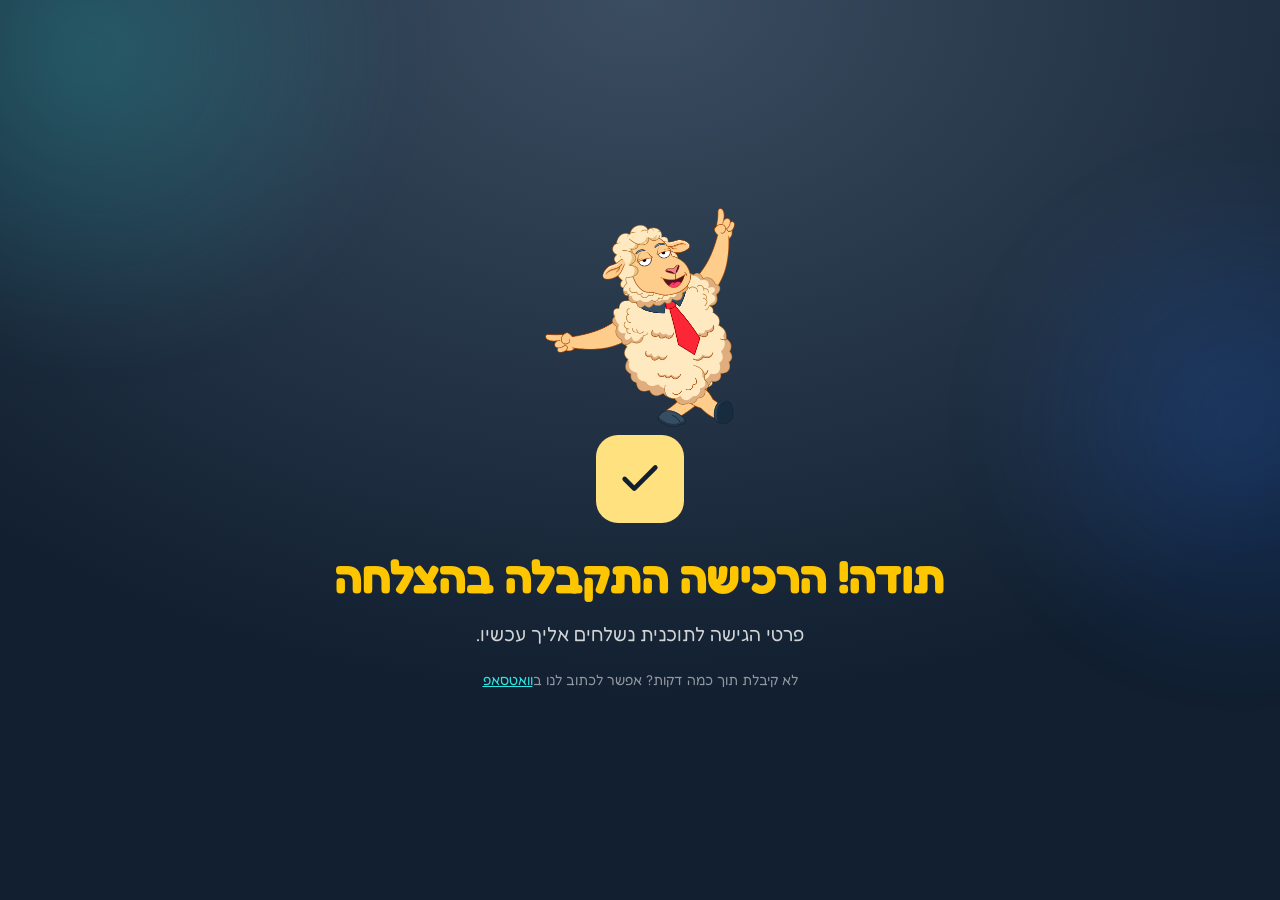
<file: purchase-thank-you.html>
<!DOCTYPE html>
<html lang="he" dir="rtl">
<head>
<meta charset="UTF-8">
<meta name="viewport" content="width=device-width, initial-scale=1.0">
<title>תודה על הרכישה! | ההגה בידיים שלי</title>
<meta name="robots" content="noindex">
<link rel="icon" href="assets/img/mascots/sheep-logo.png" type="image/png">
<link rel="preconnect" href="https://fonts.googleapis.com">
<link rel="preconnect" href="https://fonts.gstatic.com" crossorigin>
<link rel="stylesheet" href="assets/css/style.css?v=20261010a">

<!-- Meta Pixel Code -->
<script>
!function(f,b,e,v,n,t,s)
{if(f.fbq)return;n=f.fbq=function(){n.callMethod?
n.callMethod.apply(n,arguments):n.queue.push(arguments)};
if(!f._fbq)f._fbq=n;n.push=n;n.loaded=!0;n.version='2.0';
n.queue=[];t=b.createElement(e);t.async=!0;
t.src=v;s=b.getElementsByTagName(e)[0];
s.parentNode.insertBefore(t,s)}(window, document,'script',
'https://connect.facebook.net/en_US/fbevents.js');
fbq('init', '2322987168212616');
fbq('track', 'PageView');
fbq('track', 'Purchase', {value: 1950.00, currency: 'ILS'});
</script>
<noscript><img height="1" width="1" style="display:none"
src="https://www.facebook.com/tr?id=2322987168212616&ev=Purchase&noscript=1"
/></noscript>
<!-- End Meta Pixel Code -->
<style>
  .thanks-page{
    min-height: 100vh;
    display: flex;
    align-items: center;
    justify-content: center;
    padding: 60px 24px;
  }
  .thanks-card{
    position: relative;
    z-index: 1;
    max-width: 620px;
    text-align: center;
  }
  .thanks-sheep{ width: 190px; height: auto; margin: 0 auto 8px; display: block; }
  .thanks-icon{
    width: 88px;
    height: 88px;
    border-radius: 22px;
    background: var(--yellow-soft);
    display: flex;
    align-items: center;
    justify-content: center;
    margin: 0 auto 26px;
  }
  .thanks-icon svg{
    width: 46px;
    height: 46px;
    stroke: var(--navy);
    fill: none;
    stroke-width: 2.4;
    stroke-linecap: round;
    stroke-linejoin: round;
  }
  .thanks-card h1{
    color: var(--yellow);
    font-size: clamp(30px, 5vw, 46px);
    text-wrap: balance;
    margin-bottom: 16px;
  }
  .thanks-card p{
    color: rgba(251,251,251,0.82);
    font-size: clamp(16px, 2vw, 19px);
    line-height: 1.6;
    margin: 0 0 16px;
  }
  .thanks-note{
    font-size: 14px !important;
    color: rgba(251,251,251,0.55) !important;
    margin-top: 20px !important;
    margin-bottom: 0 !important;
  }
  .thanks-note a{ color: var(--cyan); text-decoration: underline; }
</style>
</head>
<body>

<section class="hero section--dark thanks-page">
  <div class="hero-bg" aria-hidden="true">
    <span class="hero-glow hero-glow-a"></span>
    <span class="hero-glow hero-glow-b"></span>
  </div>
  <div class="thanks-card">
    <img src="assets/img/mascots/sheep-dancing.webp" alt="" class="thanks-sheep">
    <div class="thanks-icon">
      <svg viewBox="0 0 24 24"><polyline points="20 6 9 17 4 12"/></svg>
    </div>
    <h1>תודה! הרכישה התקבלה בהצלחה</h1>
    <p>פרטי הגישה לתוכנית נשלחים אליך עכשיו.</p>
    <p class="thanks-note">לא קיבלת תוך כמה דקות? אפשר לכתוב לנו ב<a href="https://wa.me/972587900436" target="_blank" rel="noopener">וואטסאפ</a></p>
  </div>
</section>

</body>
</html>
</file>
<file: assets/css/style.css>
/* ==========================================================================
   ההגה בידיים שלי — דף VSL
   Design tokens taken from the brand's existing webinar page (smartsheep.co.il):
   Fredoka font, navy/yellow/cyan palette, pill buttons & inputs, RTL.
   ========================================================================== */

@import url('https://fonts.googleapis.com/css2?family=Fredoka:wght@400;500;600;700&display=swap');

:root{
  /* brand colors */
  --navy: #111F30;
  --navy-soft: #1B2C42;
  --navy-radial: radial-gradient(120% 120% at 50% 0%, #3B4D61 0%, #111F30 65%);
  --yellow: #FEC601;
  --yellow-soft: #FFE180;
  --cyan: #2EE6E3;
  --white: #FBFBFB;
  --paper: #F5F7FA;
  --ink: #16202E;
  --ink-soft: #4B5A6B;
  --line: #E3E8EE;
  --danger: #E85D5D;

  /* type */
  --font: 'Fredoka', 'Arial Hebrew', system-ui, sans-serif;

  /* shape */
  --radius-pill: 100px;
  --radius-lg: 28px;
  --radius-md: 18px;
  --radius-sm: 12px;

  /* spacing */
  --space-section: clamp(56px, 9vw, 120px);
  --container: 1120px;

  --shadow-card: 0 10px 30px rgba(17, 31, 48, 0.08);
  --shadow-pop: 0 18px 40px rgba(17, 31, 48, 0.16);
}

*, *::before, *::after{ box-sizing: border-box; -webkit-tap-highlight-color: transparent; }

html{
  scroll-behavior: smooth;
}

body{
  margin: 0;
  font-family: var(--font);
  background: var(--white);
  color: var(--ink);
  direction: rtl;
  text-align: right;
  -webkit-font-smoothing: antialiased;
  overflow-x: hidden;
}

img{ max-width: 100%; display: block; }

a{ color: inherit; text-decoration: none; }

ul{ margin: 0; padding: 0; list-style: none; }

.container{
  width: 100%;
  max-width: var(--container);
  margin: 0 auto;
  padding: 0 24px;
  position: relative;
  z-index: 1;
}

section{
  padding: var(--space-section) 0;
  position: relative;
  overflow: hidden;
}

/* ---------- decorative background icons ---------- */
.deco-bg{ position: relative; }
.deco-shapes{
  position: absolute;
  inset: 0;
  z-index: 0;
  overflow: hidden;
  pointer-events: none;
}
.deco-waves{
  position: absolute;
  inset: 0;
  width: 100%;
  height: 100%;
  opacity: 0.16;
}
.deco-fish-outer{ position: absolute; }
.deco-fish{
  display: block;
  height: auto;
  color: var(--cyan);
  opacity: 0.7;
  fill: currentColor;
  stroke: var(--navy);
  stroke-width: 1.4;
  stroke-linecap: round;
  stroke-linejoin: round;
}
@keyframes swim-left-loop{
  from{ transform: translateX(0); }
  to{ transform: translateX(-160vw); }
}
@keyframes swim-right-loop{
  from{ transform: translateX(0); }
  to{ transform: translateX(160vw); }
}
.deco-bg .section-head{
  background: var(--white);
  border-radius: 28px;
  padding: 10px 30px 2px;
}

.section--dark{
  background: var(--navy-radial);
  color: var(--white);
}

.section--paper{ background-color: var(--paper); }
.section--white{ background-color: var(--white); }

/* ---------- typography ---------- */

.eyebrow{
  display: inline-block;
  font-size: 14px;
  font-weight: 600;
  letter-spacing: 0.02em;
  color: var(--navy);
  background: var(--yellow-soft);
  padding: 8px 18px;
  border-radius: var(--radius-pill);
  margin-bottom: 20px;
}

.section--dark .eyebrow{
  background: rgba(254, 198, 1, 0.14);
  color: var(--yellow);
}

h1, h2, h3, h4{
  font-family: var(--font);
  font-weight: 600;
  line-height: 1.18;
  margin: 0 0 18px;
  text-wrap: balance;
}

h1{
  font-size: clamp(32px, 5.4vw, 58px);
  font-weight: 700;
  color: var(--yellow);
}

h2{
  font-size: clamp(26px, 4vw, 40px);
  color: var(--navy);
}

.section--dark h2{ color: var(--white); }

h2 .accent{ color: var(--yellow); }
.section--white h2 .accent, .section--paper h2 .accent{ color: var(--navy); text-decoration: underline; text-decoration-color: var(--cyan); text-decoration-thickness: 4px; text-underline-offset: 6px; }

h3{ font-size: 20px; color: inherit; }

p{
  font-size: 17px;
  line-height: 1.7;
  color: var(--ink-soft);
  margin: 0 0 16px;
}

.section--dark p{ color: rgba(251,251,251,0.82); }

.lede{
  font-size: clamp(18px, 2.2vw, 22px);
  line-height: 1.6;
  max-width: 680px;
  text-wrap: balance;
}

.center{ text-align: center; margin-inline: auto; }
.max-w{ max-width: 680px; margin-inline: auto; }

.section-head{
  max-width: 720px;
  margin: 0 0 48px;
}
.section-head.center{ margin-inline: auto; text-align: center; }

.timeline-head{
  max-width: 1040px;
}
.timeline-head h2{
  font-size: clamp(21px, 2.7vw, 32px);
  white-space: nowrap;
}
.timeline-head p{
  font-size: clamp(13.5px, 1.5vw, 16px);
  white-space: nowrap;
  max-width: none;
}

.big-number{
  font-size: clamp(48px, 9vw, 110px);
  font-weight: 700;
  color: var(--yellow);
  line-height: 1;
  margin: 8px 0;
}

.big-line{
  font-size: clamp(24px, 4vw, 36px);
  font-weight: 600;
  color: var(--white);
}

/* ---------- buttons ---------- */

.btn{
  display: inline-flex;
  align-items: center;
  gap: 10px;
  font-family: var(--font);
  font-weight: 600;
  font-size: 17px;
  padding: 16px 34px;
  border-radius: var(--radius-pill);
  border: 2.5px solid transparent;
  cursor: pointer;
  transition: transform .15s ease, box-shadow .15s ease, background .15s ease;
  white-space: nowrap;
}

.btn:hover{ transform: translateY(-2px); }

.btn--primary{
  background: var(--cyan);
  color: var(--navy);
  border-color: var(--navy);
  box-shadow: var(--shadow-pop);
}
.btn--primary:hover{ background: #4CEEEB; }

.btn--yellow{
  background: var(--yellow);
  color: var(--navy);
  border-color: var(--navy);
  box-shadow: var(--shadow-pop);
}
.btn--yellow:hover{ background: #FFD230; }

.btn--ghost{
  background: transparent;
  color: var(--white);
  border-color: rgba(251,251,251,0.4);
}
.btn--ghost:hover{ border-color: var(--white); }

.btn--block{ width: 100%; justify-content: center; }

.cta-wrap{ display: flex; flex-direction: column; align-items: center; margin-top: 8px; }
.cta-wrap.align-start{ align-items: flex-start; }

/* ---------- hero ---------- */

.hero{
  padding-top: clamp(48px, 8vw, 88px);
  padding-bottom: clamp(64px, 9vw, 110px);
  position: relative;
  overflow: hidden;
}

.hero-bg{
  position: absolute;
  inset: 0;
  z-index: 0;
  pointer-events: none;
}
.hero-glow{
  position: absolute;
  border-radius: 50%;
  filter: blur(30px);
}
.hero-glow-a{
  width: 620px;
  height: 620px;
  top: -260px;
  inset-inline-end: -220px;
  background: radial-gradient(circle, rgba(46,230,227,0.22) 0%, transparent 72%);
}
.hero-glow-b{
  width: 520px;
  height: 520px;
  top: 160px;
  inset-inline-start: -220px;
  background: radial-gradient(circle, rgba(40,116,252,0.22) 0%, transparent 72%);
}

.hero .container{
  display: flex;
  flex-direction: column;
  align-items: center;
  text-align: center;
  position: relative;
  z-index: 1;
}

.hero h1{ max-width: 880px; }
.hero .lede{ margin: 0 auto 28px; }

.hero-top{
  display: grid;
  grid-template-columns: 1.1fr 0.9fr;
  align-items: center;
  gap: 32px;
  width: 100%;
  text-align: right;
  margin-bottom: 12px;
}
.hero-text h1{
  margin: 0 0 20px;
  font-size: clamp(46px, 7.2vw, 84px);
}
.hero-subhead{
  text-wrap: balance;
  font-size: clamp(28px, 4.2vw, 42px);
  font-weight: 600;
  color: var(--white);
  line-height: 1.35;
  margin: 0 0 28px;
}
.hero-subhead .accent{ color: var(--cyan); }
.hero-text .lede{
  margin: 0;
  max-width: none;
  text-align: right;
  font-size: clamp(16px, 1.9vw, 19px);
  line-height: 1.6;
}
.hl-underline{
  color: var(--white);
  font-weight: 700;
  text-decoration: underline;
  text-decoration-color: var(--yellow);
  text-decoration-thickness: 3px;
  text-underline-offset: 4px;
}
.hero-text .lede strong{ color: var(--white); font-weight: 700; }

.hero-visual{ display: flex; justify-content: center; }
.hero-visual img{ width: 100%; max-width: 420px; height: auto; display: block; }

.vsl-section{
  background: #0C1622;
  padding: clamp(60px, 9vw, 96px) 0;
}
.vsl-section .container{
  display: flex;
  flex-direction: column;
  align-items: center;
  text-align: center;
}

.vsl-mini-title{
  text-wrap: balance;
  max-width: 720px;
  margin: 0 auto 22px;
  text-align: center;
  font-size: clamp(21px, 3vw, 30px);
  font-weight: 700;
  color: var(--yellow);
  line-height: 1.4;
}

.vsl{
  width: 100%;
  max-width: 860px;
  aspect-ratio: 16/9;
  border-radius: var(--radius-lg);
  background: linear-gradient(160deg, #1B2C42 0%, #0C1622 100%);
  border: 3px solid rgba(254,198,1,0.35);
  box-shadow: var(--shadow-pop);
  display: flex;
  align-items: center;
  justify-content: center;
  position: relative;
  margin-bottom: 36px;
  overflow: hidden;
}
#vsl-video{
  width: 100%;
  height: 100%;
  display: block;
  background: #000;
}

/* ---------- stage divider ---------- */

.stage-divider{
  background: var(--white);
  padding: 30px 0;
}
.stage-divider span{
  display: block;
  width: 150px;
  height: 4px;
  margin: 0 auto;
  border-radius: 4px;
  background: linear-gradient(90deg, transparent, var(--yellow) 18%, var(--cyan) 82%, transparent);
}

/* ---------- problem flow ---------- */

.flow-steps{
  display: flex;
  align-items: stretch;
  justify-content: center;
  gap: 18px;
  max-width: 1120px;
  margin: 44px auto 40px;
}

.flow-step{
  flex: 1 1 0;
  min-width: 0;
  background: var(--white);
  border: 1px solid var(--line);
  border-radius: 18px;
  padding: 30px 24px;
  box-shadow: var(--shadow-card);
  text-align: center;
  transition: transform .2s ease, box-shadow .2s ease;
}
.flow-step:hover{
  transform: scale(1.045);
  box-shadow: var(--shadow-pop);
}
.num-badge{
  width: 42px;
  height: 42px;
  border-radius: 50%;
  background: var(--navy);
  color: var(--yellow);
  font-weight: 700;
  font-size: 17px;
  display: flex;
  align-items: center;
  justify-content: center;
  margin: 0 auto 18px;
}
.flow-step h3{
  font-size: clamp(18px, 2.2vw, 21px);
  color: var(--navy);
  margin-bottom: 12px;
  line-height: 1.35;
}
.flow-step p{
  font-size: clamp(14.5px, 1.6vw, 16px);
  color: var(--ink-soft);
  line-height: 1.6;
  margin: 0;
}

.flow-arrow{
  flex: 0 0 auto;
  align-self: center;
  color: var(--navy);
  font-size: 28px;
  font-weight: 700;
  opacity: 0.55;
}

/* scroll reveal */
.reveal{
  opacity: 0;
  transition: opacity .6s ease, transform .6s ease;
}
.reveal.dir-up{ transform: translateY(30px); }
.reveal.dir-up-soft{ transform: translateY(14px); }
.reveal.scale-soft{ transform: scale(0.92); }
.reveal.dir-left{ transform: translateX(-36px); }
.reveal.dir-right{ transform: translateX(36px); }
.reveal.in-view{ opacity: 1; transform: none; }

.emoji-down{ font-size: 0.75em; }

/* ---------- life timeline ---------- */

.timeline-intro{
  text-align: center;
  max-width: 640px;
  margin: 0 auto 8px;
}
.timeline-intro-box{
  background: rgba(46,230,227,0.12);
  border: 1.5px solid rgba(46,230,227,0.4);
  border-radius: 16px;
  padding: 22px 28px;
}
.timeline-intro-main{
  text-wrap: balance;
  font-size: clamp(18px, 2.4vw, 22px);
  font-weight: 700;
  color: var(--navy);
  margin: 0 0 8px;
}
.timeline-intro-note{
  font-size: 14px;
  color: var(--ink-soft);
  margin: 0;
}
.timeline-intro-note strong{ font-weight: 700; color: var(--navy); }

.timeline{
  position: relative;
  max-width: 920px;
  margin: 40px auto 0;
  padding: 8px 0;
}

.timeline-track{
  position: absolute;
  top: 0;
  bottom: 0;
  left: 50%;
  width: 3px;
  margin-left: -1.5px;
  background: var(--line);
  border-radius: 3px;
  overflow: hidden;
}
.timeline-track-fill{
  position: absolute;
  top: 0;
  left: 0;
  width: 100%;
  height: 0%;
  background: linear-gradient(180deg, var(--cyan), var(--yellow));
}

.timeline-item{
  position: relative;
  width: 50%;
  padding-bottom: 54px;
  opacity: 0;
  transform: translate(0, 15px);
  transition: opacity .6s ease-out, transform .6s ease-out;
}
.timeline-item.in-view{ opacity: 1; transform: translate(0, 0); }
.timeline-track + .timeline-item{ margin-top: 96px; }

.timeline-item.side-right{
  margin-left: auto;
  padding-left: 38px;
  transform: translate(25px, 15px);
}
.timeline-item.side-left{
  margin-right: auto;
  padding-right: 38px;
  transform: translate(-25px, 15px);
}
.timeline-item.side-right.in-view,
.timeline-item.side-left.in-view{ transform: translate(0, 0); }

.timeline-dot{
  position: absolute;
  top: 4px;
  width: 14px;
  height: 14px;
  border-radius: 50%;
  background: var(--white);
  border: 3px solid var(--line);
  z-index: 2;
  transition: background .3s ease, border-color .3s ease;
}
.side-right .timeline-dot{ left: -7px; }
.side-left .timeline-dot{ right: -7px; }
.timeline-item.in-view .timeline-dot{ background: var(--cyan); border-color: var(--cyan); }

.timeline-sheep{
  position: absolute;
  bottom: 100%;
  left: 50%;
  transform: translateX(-50%);
  width: 150px;
  height: 170px;
  object-fit: contain;
  object-position: center bottom;
  z-index: 3;
  pointer-events: none;
  margin-bottom: -22px;
}
.timeline-sheep[src*="sheep-age-26.png"],
.timeline-sheep[src*="sheep-age-46.png"]{
  transform: translateX(-50%) scale(1.35);
  transform-origin: center bottom;
}
.timeline-sheep[src*="sheep-age-22.png"],
.timeline-sheep[src*="sheep-age-58.png"]{
  transform: translateX(-50%) translateY(18px);
}

.timeline-card{
  position: relative;
  background: var(--white);
  border: 1px solid var(--line);
  border-radius: 16px;
  padding: 20px 22px;
  box-shadow: var(--shadow-card);
  transition: transform .2s ease, box-shadow .2s ease;
}
.timeline-card:hover{
  transform: scale(1.03);
  box-shadow: var(--shadow-pop);
}
.timeline-age{
  display: inline-block;
  font-size: 13px;
  font-weight: 700;
  color: var(--navy);
  background: rgba(46, 230, 227, 0.22);
  padding: 4px 12px;
  border-radius: var(--radius-pill);
  margin-bottom: 10px;
}
.timeline-card h3{
  font-size: 19px;
  color: var(--navy);
  margin: 0 0 9px;
  line-height: 1.4;
}
.timeline-card p{
  font-size: 15.5px;
  color: var(--ink-soft);
  line-height: 1.6;
  margin: 0 0 12px;
}
.timeline-cost{
  display: block;
  font-size: 14.5px;
  font-weight: 600;
  color: #C0524C;
}

.timeline-section{
  padding-bottom: 4px;
  background-color: #FFF7F7;
}

.deco-arrow{
  position: absolute;
  height: auto;
  color: var(--danger);
  fill: none;
  stroke: currentColor;
  stroke-linecap: round;
  stroke-linejoin: round;
}

.deco-car2-outer{ position: absolute; pointer-events: none; }
.deco-car2{
  display: block;
  height: auto;
  color: var(--navy);
  fill: none;
  stroke: currentColor;
  stroke-width: 2.2;
  stroke-linecap: round;
  stroke-linejoin: round;
}

.deco-money-outer{ position: absolute; pointer-events: none; }
.deco-money{
  display: block;
  height: auto;
  color: var(--danger);
  fill: none;
  stroke: currentColor;
  stroke-width: 2;
  stroke-linecap: round;
  stroke-linejoin: round;
}

@keyframes fall-a{
  0%{ transform: translate(0, -30px) rotate(-6deg); opacity: 0; }
  12%{ opacity: 1; }
  88%{ opacity: 1; }
  100%{ transform: translate(10px, 260px) rotate(10deg); opacity: 0; }
}
@keyframes fall-b{
  0%{ transform: translate(0, -30px) rotate(8deg); opacity: 0; }
  12%{ opacity: 1; }
  88%{ opacity: 1; }
  100%{ transform: translate(-14px, 300px) rotate(-12deg); opacity: 0; }
}
@keyframes fall-c{
  0%{ transform: translate(0, -30px) rotate(-10deg); opacity: 0; }
  12%{ opacity: 1; }
  88%{ opacity: 1; }
  100%{ transform: translate(16px, 220px) rotate(5deg); opacity: 0; }
}

@media (max-width: 960px){
  .timeline-section .deco-car2-outer:not(.keep-mobile){
    display: none;
  }
}

@media (prefers-reduced-motion: reduce){
  .deco-fish-outer,
  .deco-car2-outer,
  .deco-money{
    animation: none !important;
  }
  .timeline-section .deco-money-outer,
  .timeline-section .deco-car2-outer{
    display: none;
  }
}

/* ---------- payoff section ---------- */

.payoff-section{
  background: radial-gradient(120% 100% at 50% 0%, #1B2C42 0%, #0A121C 70%);
  padding: clamp(10px, 1.5vw, 18px) 0 clamp(56px, 8vw, 90px);
  text-align: center;
  overflow: visible;
  position: relative;
}

.payoff-badge{
  display: flex;
  align-items: center;
  justify-content: center;
  gap: 14px;
  margin-bottom: 22px;
}
.payoff-badge-line{ width: 54px; height: 2px; background: rgba(254,198,1,0.45); }
.payoff-flag-icon{ width: 22px; height: 22px; color: var(--yellow); }

.payoff-line1{
  text-wrap: balance;
  font-size: clamp(24px, 3.6vw, 34px);
  font-weight: 700;
  color: var(--white);
  margin: 0 0 10px;
}
.payoff-line2{
  text-wrap: balance;
  font-size: clamp(15px, 1.8vw, 17px);
  color: rgba(251,251,251,0.72);
  margin: 0 0 8px;
}
.payoff-line2 .hl{
  color: var(--yellow);
  font-weight: 700;
  text-decoration: underline;
  text-decoration-color: var(--yellow);
  text-underline-offset: 3px;
}
.payoff-line3{
  text-wrap: balance;
  font-size: clamp(16px, 2vw, 19px);
  font-weight: 600;
  color: var(--white);
  margin: 0;
}

.payoff-hero{
  display: flex;
  flex-wrap: wrap;
  align-items: center;
  justify-content: center;
  gap: 14px;
  margin: 26px 0 6px;
}
.payoff-number{
  font-size: clamp(48px, 11vw, 100px);
  font-weight: 800;
  color: #FF6355;
  letter-spacing: -0.01em;
  white-space: nowrap;
  text-shadow: 0 0 46px rgba(255,99,85,0.4);
}
.payoff-burn{
  text-wrap: balance;
  font-size: clamp(24px, 3.8vw, 36px);
  font-weight: 800;
  color: #FF6355;
  margin: 0 0 30px;
}

.payoff-section .container{ position: relative; z-index: 2; }
.payoff-sheep{
  position: absolute;
  bottom: 0;
  right: 2%;
  height: clamp(340px, 58vh, 560px);
  width: auto;
  z-index: 1;
  filter: drop-shadow(0 16px 28px rgba(0,0,0,0.45));
  opacity: 0;
  transform: translateY(90px);
  transition: opacity .8s ease-out, transform .8s ease-out;
}
.payoff-sheep.in-view{ opacity: 1; transform: translateY(0); }
@media (min-width: 861px) and (max-width: 1150px){
  .payoff-sheep{ height: clamp(260px, 42vh, 400px); right: 1%; }
}

.payoff-box{
  display: flex;
  flex-direction: column;
  align-items: center;
  gap: 10px;
  background: rgba(255,99,85,0.08);
  border: 1.5px solid rgba(255,99,85,0.5);
  border-radius: 16px;
  padding: 20px 24px;
  max-width: 540px;
  margin: 0 auto 34px;
  text-align: center;
}
.payoff-box-text{ text-align: center; }
.payoff-box-text p{ margin: 0; font-size: 17px; color: rgba(251,251,251,0.82); line-height: 1.5; }
.payoff-box-cta{ font-size: 19px !important; font-weight: 700; color: #FF6355 !important; margin-top: 6px !important; }

.payoff-question{
  text-wrap: balance;
  font-size: clamp(18px, 2.4vw, 22px);
  font-weight: 600;
  color: var(--white);
  line-height: 1.5;
  margin: 0 0 30px;
}

/* ---------- section 4: the infinite loop ---------- */

.loop-section{ padding: 48px 0 56px; }

.loop-head{ margin-bottom: 0; }
.loop-head h2{ font-size: clamp(34px, 5.4vw, 54px); margin-bottom: 0; }

.loop-wheel{
  position: relative;
  width: min(600px, 54vw);
  aspect-ratio: 1;
  margin: 190px auto 200px;
}

.loop-ring{
  position: absolute;
  inset: 0;
  width: 100%;
  height: 100%;
  pointer-events: none;
  overflow: visible;
  z-index: 0;
}
.loop-connector{
  fill: none;
  stroke: var(--cyan);
  stroke-width: 1.6;
  stroke-dasharray: 5 7;
  opacity: 0.55;
}

.loop-hub{
  position: absolute;
  top: 50%;
  left: 50%;
  transform: translate(-50%, -50%);
  width: 86%;
  z-index: 2;
}
.loop-hub-inner{
  display: flex;
  flex-direction: column;
  align-items: center;
  text-align: center;
}
.loop-hub-bg{
  position: absolute;
  top: 2%;
  width: 80%;
  aspect-ratio: 1;
  border-radius: 50%;
  background: rgba(232, 93, 93, 0.08);
  z-index: -1;
}
.loop-hub-car{
  width: 90%;
  height: auto;
  -webkit-mask-image: radial-gradient(ellipse 60% 62% at 50% 46%, #000 55%, transparent 100%);
  mask-image: radial-gradient(ellipse 60% 62% at 50% 46%, #000 55%, transparent 100%);
  margin-bottom: 8px;
}
.loop-stop-outer{
  position: absolute;
  width: 250px;
  z-index: 1;
}
.loop-stop-outer.loop-stop-top{ bottom: calc(100% + 6px); left: 50%; transform: translateX(-50%); }
.loop-stop-outer.loop-stop-bottom{ top: calc(100% + 6px); left: 50%; transform: translateX(-50%); }
.loop-stop-outer.loop-stop-left{ right: calc(100% + 6px); top: 50%; transform: translateY(-50%); }
.loop-stop-outer.loop-stop-right{ left: calc(100% + 6px); top: 50%; transform: translateY(-50%); }

.loop-stop{
  display: flex;
  flex-direction: column;
  align-items: center;
  text-align: center;
  gap: 6px;
}

.loop-icon{
  width: 58px;
  height: 58px;
  border-radius: 50%;
  display: flex;
  align-items: center;
  justify-content: center;
  margin-bottom: 4px;
}
.loop-icon svg{
  width: 30px;
  height: 30px;
  fill: none;
  stroke: currentColor;
  stroke-width: 2;
  stroke-linecap: round;
  stroke-linejoin: round;
}
.loop-icon-cyan{ background: rgba(46, 230, 227, 0.16); color: var(--navy); }
.loop-icon-red{ background: rgba(232, 93, 93, 0.14); color: var(--danger); }
.loop-stop h3{ font-size: 19px; font-weight: 700; color: var(--navy); margin: 0; }
.loop-stop p{ font-size: 14.5px; color: var(--ink-soft); line-height: 1.45; margin: 0; }

.loop-arrow-mobile{ display: none; }

.loop-punch{
  max-width: 720px;
  margin: 0 auto;
  text-align: center;
  background: var(--paper);
  border-radius: 32px;
  padding: 34px 36px;
}
.loop-punch-line, .loop-punch-line2{
  text-wrap: balance;
  font-size: clamp(19px, 2.6vw, 24px);
  font-weight: 700;
  color: var(--navy);
  margin: 0 0 6px;
}
.loop-punch-line2{ margin-bottom: 0; }
.loop-red{ color: var(--danger); }
.loop-accent{
  color: var(--navy);
  text-decoration: underline;
  text-decoration-color: var(--cyan);
  text-decoration-thickness: 4px;
  text-underline-offset: 4px;
}

@media (max-width: 1180px){
  .loop-wheel{
    width: 100%;
    aspect-ratio: auto;
    display: flex;
    flex-direction: column;
    align-items: center;
    gap: 22px;
    margin: 40px auto;
  }
  .loop-ring{ display: none; }
  .loop-hub{ position: static; transform: none; width: 240px; order: 0; }
  .loop-hub-bg{ display: none; }
  .loop-stop-outer{ position: static; width: 320px; max-width: 90vw; }
  .loop-stop-outer.loop-stop-top,
  .loop-stop-outer.loop-stop-bottom,
  .loop-stop-outer.loop-stop-left,
  .loop-stop-outer.loop-stop-right{ top: auto; bottom: auto; left: auto; right: auto; transform: none; }
  .loop-stop-outer.loop-stop-top{ order: 2; }
  .loop-stop-outer.loop-stop-right{ order: 4; }
  .loop-stop-outer.loop-stop-bottom{ order: 6; }
  .loop-stop-outer.loop-stop-left{ order: 8; }

  .loop-arrow-mobile{
    display: block;
    font-size: 30px;
    line-height: 1;
    color: var(--cyan);
    opacity: 0.8;
    margin: -6px 0;
  }
  .loop-arrow-1{ order: 1; }
  .loop-arrow-2{ order: 3; }
  .loop-arrow-3{ order: 5; }
  .loop-arrow-4{ order: 7; }

  .loop-punch{ padding: 26px 22px; border-radius: 24px; }
}

/* ---------- section 4.5: life-road (transition) ---------- */

.life-road{ background: #F8FAFC; }
.life-road .section-head{ margin-bottom: 36px; }

.life-road-objection{
  text-wrap: balance;
  font-size: clamp(15px, 3.6vw, 19px);
  font-weight: 600;
  font-style: italic;
  color: var(--ink-soft);
  line-height: 1.4;
  margin: 0 0 18px;
}

.life-road h2{ margin-bottom: 14px; }

.life-road .hl{
  color: var(--navy);
  background: linear-gradient(180deg, transparent 58%, var(--yellow-soft) 58%);
  padding: 0 3px;
  border-radius: 3px;
}

.road-wrap{
  position: relative;
  height: 190px;
  margin: 8px auto 0;
  max-width: 980px;
}
.road-line{
  position: absolute;
  top: 58px;
  left: 0;
  right: 0;
  height: 3px;
  border-radius: 2px;
  overflow: hidden;
  background-image: repeating-linear-gradient(90deg, var(--line) 0 14px, transparent 14px 26px);
}
.road-progress{
  position: absolute;
  top: 0;
  right: 0;
  height: 100%;
  width: calc(3% + var(--progress, 0) * 94%);
  background: var(--cyan);
  opacity: .55;
}

.road-car{
  position: absolute;
  top: 58px;
  right: calc(3% + var(--progress, 0) * 94%);
  transform: translate(50%, -54%);
  width: 62px;
  z-index: 3;
  transition: right .5s cubic-bezier(.4,0,.2,1);
}
.road-car img{
  width: 100%;
  height: auto;
  display: block;
  filter: drop-shadow(0 10px 16px rgba(17,31,48,.28));
}

.road-station{
  position: absolute;
  top: 58px;
  right: calc(var(--pos) * 1%);
  transform: translate(50%, -7px);
  display: flex;
  flex-direction: column;
  align-items: center;
  gap: 10px;
  width: 130px;
  text-align: center;
}
.road-station-dot{
  width: 14px;
  height: 14px;
  border-radius: 50%;
  background: var(--white);
  border: 2px solid var(--line);
  flex-shrink: 0;
  transition: background .3s ease, border-color .3s ease, transform .3s ease, box-shadow .3s ease;
}
.road-station.is-passed .road-station-dot{ background: var(--cyan); border-color: var(--cyan); }
.road-station.is-active .road-station-dot{
  transform: scale(1.35);
  box-shadow: 0 0 0 6px rgba(46,230,227,0.22);
}
.road-station-label{
  font-size: 13px;
  font-weight: 600;
  line-height: 1.35;
  color: var(--ink-soft);
  transition: color .3s ease;
}
.road-station.is-passed .road-station-label{ color: var(--navy); }

.road-payoff{ margin-top: 52px; max-width: 760px; }
.road-card{
  background: #E7FFFE;
  border-radius: var(--radius-lg);
  padding: 44px 48px;
  box-shadow: var(--shadow-card);
}
.road-line-1{
  text-wrap: balance;
  font-size: clamp(19px, 2.4vw, 23px);
  font-weight: 400;
  color: var(--ink-soft);
  line-height: 1.5;
  margin: 0 0 10px;
}
.road-line-2{
  text-wrap: balance;
  font-size: clamp(23px, 2.9vw, 28px);
  font-weight: 700;
  color: var(--navy);
  line-height: 1.5;
  margin: 0 0 30px;
}
.road-warn{
  text-wrap: balance;
  font-size: clamp(32px, 5vw, 50px);
  font-weight: 800;
  color: var(--navy);
  line-height: 1.3;
  margin: 0;
}
.road-warn-sub{
  display: inline-block;
  margin-top: 10px;
  font-size: 0.4em;
  font-weight: 600;
  font-style: italic;
  color: var(--ink-soft);
}

@media (min-width: 861px){
  .life-road .section-head{ max-width: 1000px; }
  .life-road-objection{
    font-size: clamp(18px, 1.7vw, 23px);
    white-space: nowrap;
  }
}

@media (prefers-reduced-motion: reduce){
  .road-car{ transition: none; }
  .road-station-dot{ transition: none; }
}

@media (max-width: 860px){
  .road-wrap{ height: 190px; max-width: 400px; margin-top: 8px; }
  .road-car{ width: 46px; }
  .road-station{ width: 84px; gap: 8px; }
  .road-station-dot{ width: 11px; height: 11px; }
  .road-station-label{ font-size: 10.5px; line-height: 1.25; }

  .road-card{ padding: 30px 24px; }
  .road-warn{ font-size: clamp(28px, 8vw, 38px); }
}

.callout{
  text-wrap: balance;
  background: var(--navy);
  color: var(--white);
  border-radius: var(--radius-lg);
  padding: 32px 30px;
  text-align: center;
  font-size: clamp(19px, 2.6vw, 24px);
  font-weight: 600;
  line-height: 1.5;
  max-width: 760px;
  margin: 0 auto;
}
.callout .accent{ color: var(--yellow); }

.callout--split{ padding: 34px 30px; }
.callout-big{
  display: block;
  text-wrap: balance;
  font-size: clamp(26px, 4vw, 36px);
  font-weight: 700;
  color: var(--yellow);
  margin-bottom: 10px;
}
.callout-small{
  display: block;
  text-wrap: balance;
  font-size: clamp(16px, 2.2vw, 19px);
  font-weight: 500;
  color: rgba(251,251,251,0.85);
}

/* ---------- section 5: program intro ---------- */

.program-intro .eyebrow{ font-size: 20px; padding: 10px 22px; }
.program-intro-logo{ width: 160px; height: auto; margin: 4px auto 18px; }
.program-intro h2{ font-size: clamp(31px, 4.8vw, 48px); }
.program-intro .lede{ font-size: clamp(22px, 2.6vw, 26px); margin-inline: auto; }

.program-cards{
  display: grid;
  grid-template-columns: repeat(3, 1fr);
  gap: 20px;
  margin-top: 48px;
}
.program-card{
  background: var(--white);
  border: 1px solid var(--line);
  border-radius: var(--radius-lg);
  padding: 28px 24px;
  box-shadow: var(--shadow-card);
  text-align: center;
  transition: transform .18s ease, box-shadow .18s ease;
}
.program-card:hover{
  transform: scale(1.045);
  box-shadow: var(--shadow-pop);
}
.program-card-green{
  background: #F0FFF4;
  border-color: rgba(37, 211, 102, 0.28);
}
.program-card-icon{
  width: 64px;
  height: 64px;
  border-radius: 16px;
  display: flex;
  align-items: center;
  justify-content: center;
  margin: 0 auto 18px;
  color: var(--navy);
}
.program-card-cyan .program-card-icon,
.program-card-yellow .program-card-icon{ background: rgba(46, 230, 227, 0.18); }
.program-card-green .program-card-icon{ background: rgba(37, 211, 102, 0.18); color: #1DA851; }
.program-card-icon svg{
  width: 32px;
  height: 32px;
  fill: none;
  stroke: currentColor;
  stroke-width: 2;
  stroke-linecap: round;
  stroke-linejoin: round;
}
.program-card h3{ color: var(--navy); font-size: 21px; margin-bottom: 8px; }
.program-card p{ font-size: 17.5px; margin: 0; color: var(--ink-soft); }

.program-showcase{
  display: grid;
  grid-template-columns: 1fr;
  gap: 28px;
  margin-top: 70px;
}
.showcase-row{
  display: flex;
  flex-direction: column;
  align-items: center;
  justify-content: center;
  min-width: 0;
  gap: 22px;
  min-height: 560px;
  background: linear-gradient(160deg, #E7FFFE 0%, var(--white) 60%);
  border-radius: var(--radius-lg);
  padding: 32px 28px;
  box-shadow: var(--shadow-card);
  text-align: center;
  transition: transform .2s ease, box-shadow .2s ease;
}
.showcase-row:hover{
  transform: scale(1.015);
  box-shadow: var(--shadow-pop);
}
.showcase-row-green{ background: linear-gradient(160deg, #E3FBEA 0%, var(--white) 60%); }

.showcase-phone{ order: 1; height: 300px; width: 100%; min-width: 0; display: flex; align-items: center; justify-content: center; flex-shrink: 0; }
.iphone-frame{
  position: relative;
  height: 100%;
  width: auto;
  max-width: 100%;
  aspect-ratio: 9 / 19.5;
  background: #0A0E17;
  border-radius: 36px;
  padding: 10px;
  box-shadow: 0 25px 60px rgba(0,0,0,0.4), 0 0 0 2px rgba(255,255,255,0.06) inset;
}
.iphone-screen{
  position: relative;
  width: 100%;
  height: 100%;
  border-radius: 26px;
  overflow: hidden;
  background: #0A0E17;
  display: flex;
  align-items: flex-start;
  justify-content: center;
}
.iphone-screen img{
  width: 100%;
  height: 100%;
  object-fit: contain;
  object-position: top center;
  display: block;
}
.iphone-island{
  position: absolute;
  top: 16px;
  left: 50%;
  transform: translateX(-50%);
  width: 68px;
  height: 20px;
  background: #0A0E17;
  border-radius: 12px;
  z-index: 2;
}

.laptop-frame{
  position: relative;
  height: 100%;
  width: auto;
  max-width: 100%;
  aspect-ratio: 16 / 11;
  display: flex;
  flex-direction: column;
}
.laptop-camera{
  position: absolute;
  top: 9px;
  left: 50%;
  transform: translateX(-50%);
  width: 5px;
  height: 5px;
  border-radius: 50%;
  background: rgba(255,255,255,0.3);
  z-index: 2;
}
.laptop-screen{
  position: relative;
  flex: 1;
  background: #0A0E17;
  border-radius: 12px 12px 0 0;
  padding: 10px 10px 6px;
  box-shadow: 0 25px 60px rgba(0,0,0,0.4), 0 0 0 2px rgba(255,255,255,0.06) inset;
  overflow: hidden;
  display: flex;
  align-items: center;
  justify-content: center;
}
.laptop-screen img{
  width: 100%;
  height: 100%;
  object-fit: contain;
  display: block;
  border-radius: 2px;
}
.laptop-base{
  height: 12px;
  margin: 0 -14px;
  background: linear-gradient(180deg, #1B2230, #0A0E17);
  border-radius: 0 0 8px 8px;
  position: relative;
  flex-shrink: 0;
}
.laptop-base::after{
  content: "";
  position: absolute;
  top: 0;
  left: 50%;
  transform: translateX(-50%);
  width: 15%;
  height: 4px;
  background: rgba(0,0,0,0.35);
  border-radius: 0 0 6px 6px;
}

.showcase-paper{
  height: 100%;
  width: auto;
  max-width: 100%;
  display: flex;
  background: var(--white);
  border-radius: 6px;
  padding: 8px;
  box-shadow: 0 20px 45px rgba(17,31,48,0.2), 0 0 0 1px rgba(17,31,48,0.06);
  transform: rotate(-2.5deg);
}
.showcase-paper img{
  height: 100%;
  width: auto;
  max-width: 100%;
  min-height: 0;
  display: block;
  border-radius: 2px;
}

.showcase-text{ order: 3; text-align: center; }
.showcase-text h3{ color: var(--navy); font-size: 22px; margin-bottom: 16px; }
.showcase-list{ list-style: none; padding: 0; margin: 0; width: 100%; display: flex; flex-direction: column; align-items: flex-start; gap: 11px; }
.showcase-list li{
  display: flex;
  align-items: flex-start;
  gap: 10px;
  font-size: 15px;
  line-height: 1.45;
  color: var(--ink-soft);
  text-align: right;
}
.showcase-list li svg{
  flex-shrink: 0;
  width: 19px;
  height: 19px;
  margin-top: 1px;
  color: #16B8B5;
  fill: none;
  stroke: currentColor;
  stroke-width: 2;
  stroke-linecap: round;
  stroke-linejoin: round;
}

.showcase-icon{
  order: 2;
  flex-shrink: 0;
  width: 76px;
  height: 76px;
  border-radius: 20px;
  display: flex;
  align-items: center;
  justify-content: center;
  background: rgba(46, 230, 227, 0.16);
  color: var(--navy);
}
.showcase-row-green .showcase-icon{ background: rgba(29, 168, 81, 0.14); color: #1DA851; }
.showcase-icon svg{
  width: 40px;
  height: 40px;
  fill: none;
  stroke: currentColor;
  stroke-width: 2;
  stroke-linecap: round;
  stroke-linejoin: round;
}

@media (min-width: 861px){
  .program-showcase{ grid-template-columns: 1fr; gap: 24px; margin-top: 110px; }
  .showcase-row{
    flex-direction: row;
    align-items: center;
    justify-content: flex-start;
    gap: 40px;
    width: 100%;
    min-height: 0;
    height: 360px;
    padding: 32px 48px;
  }

  .showcase-phone{ order: 3; height: 100%; width: 300px; }
  .showcase-text{ order: 2; flex: 1; min-width: 0; text-align: center; display: flex; flex-direction: column; align-items: center; justify-content: center; }
  .showcase-text h3{ font-size: 26px; margin-bottom: 18px; }
  .showcase-list{ gap: 13px; }
  .showcase-list li{ text-align: right; font-size: 17px; gap: 12px; }
  .showcase-list li svg{ width: 21px; height: 21px; }

  .showcase-icon{ order: 1; width: 96px; height: 96px; border-radius: 24px; }
  .showcase-icon svg{ width: 50px; height: 50px; }
}


/* ---------- section 7: learn grid ---------- */

.learn-grid{
  display: grid;
  grid-template-columns: repeat(3, 1fr);
  gap: 20px;
}
.learn-card{
  background: var(--white);
  border: 1px solid var(--line);
  border-radius: var(--radius-lg);
  padding: 28px 24px;
  box-shadow: var(--shadow-card);
  transition: transform .2s ease, box-shadow .2s ease, background-color .2s ease, border-color .2s ease;
}
.learn-card:hover{
  transform: scale(1.045);
  background: var(--cyan);
  border-color: var(--cyan);
  box-shadow: var(--shadow-pop);
}
.learn-card:hover .learn-icon{ background: var(--white); }
.learn-icon{
  width: 52px; height: 52px;
  border-radius: 14px;
  background: var(--paper);
  display: flex; align-items: center; justify-content: center;
  margin-bottom: 18px;
  color: var(--navy);
  transition: background-color .2s ease;
}
.learn-icon svg{ width: 26px; height: 26px; }
.learn-card h3{ color: var(--navy); font-size: 17.5px; margin-bottom: 8px; }
.learn-card p{ color: var(--ink-soft); font-size: 14.5px; margin: 0; }
.learn-card:hover h3, .learn-card:hover p{ color: var(--navy); }

.learn-guarantee{
  display: flex;
  align-items: center;
  gap: 28px;
  margin-top: 20px;
  background: var(--white);
  border: 1px solid var(--line);
  border-radius: var(--radius-lg);
  padding: 30px 40px;
  box-shadow: var(--shadow-card);
  transition: transform .2s ease, box-shadow .2s ease, background-color .2s ease, border-color .2s ease;
}
.learn-guarantee:hover{
  transform: scale(1.015);
  background: var(--cyan);
  border-color: var(--cyan);
  box-shadow: var(--shadow-pop);
}
.learn-guarantee-icon{
  flex-shrink: 0;
  width: 88px;
  height: 88px;
  border-radius: 22px;
  background: var(--yellow-soft);
  display: flex;
  align-items: center;
  justify-content: center;
  color: var(--navy);
  transition: background-color .2s ease;
}
.learn-guarantee:hover .learn-guarantee-icon{ background: var(--white); }
.learn-guarantee-icon svg{
  width: 52px;
  height: 52px;
  fill: none;
  stroke: currentColor;
  stroke-width: 1.8;
  stroke-linecap: round;
  stroke-linejoin: round;
}
.learn-guarantee-text{ flex: 1; }
.learn-guarantee-text h3{ color: var(--navy); font-size: 19px; margin: 0 0 6px; }
.learn-guarantee-text p{ color: var(--ink-soft); font-size: 16.5px; font-weight: 600; margin: 0 0 6px; text-wrap: balance; }
.learn-guarantee-fine{ display: block; font-size: 12.5px; color: var(--ink-soft); opacity: .7; }

/* ---------- section 9: about ---------- */

.about{
  display: grid;
  grid-template-columns: 400px 1fr;
  gap: 56px;
  align-items: center;
}
.about-photo{
  width: 100%;
  aspect-ratio: 4 / 5;
  border-radius: 28px;
  background: rgba(251,251,251,0.05);
  border: 1px solid rgba(251,251,251,0.12);
  display: flex;
  align-items: center;
  justify-content: center;
  overflow: hidden;
}
.about-photo img{ width: 100%; height: 100%; object-fit: cover; }

.about-greeting{
  display: block;
  font-size: 15px;
  font-weight: 600;
  color: rgba(251,251,251,0.55);
  margin-bottom: 8px;
}
.about-body h2{ color: var(--yellow); margin-bottom: 18px; }
.about-body p{ margin-bottom: 16px; }
.about-body p:last-child{ margin-bottom: 0; }

.hl-bold{ color: var(--white); font-weight: 700; }
.hl-underline{
  color: var(--white);
  font-weight: 600;
  text-decoration: underline;
  text-decoration-color: var(--cyan);
  text-decoration-thickness: 2px;
  text-underline-offset: 3px;
}

/* ---------- section 12: form ---------- */

.form-section .section-head{ margin-inline: auto; }

.form-card{
  max-width: 640px;
  margin: 0 auto;
  background: var(--white);
  border-radius: var(--radius-lg);
  border: 1px solid var(--cyan);
  box-shadow: var(--shadow-pop);
  padding: clamp(28px, 5vw, 48px);
}

.field{
  margin-bottom: 18px;
  text-align: right;
}
.field label{
  display: block;
  font-size: 14px;
  font-weight: 600;
  color: var(--navy);
  margin-bottom: 8px;
}
.field input{
  width: 100%;
  font-family: var(--font);
  font-size: 16px;
  padding: 15px 22px;
  border-radius: var(--radius-pill);
  border: 1.5px solid var(--line);
  background: var(--paper);
  color: var(--ink);
  outline: none;
  transition: border-color .15s ease, background .15s ease;
}
.field input:focus{ border-color: var(--cyan); background: var(--white); }
.field.has-error input:not([type="checkbox"]){ border-color: var(--danger); }
.field-error{
  margin: 8px 0 0;
  font-size: 13.5px;
  font-weight: 600;
  color: var(--danger);
}
.form-card .btn:disabled{ opacity: .7; cursor: wait; transform: none; }

/* ---------- purchase section (purchase.html) ---------- */

.purchase-layout{
  display: grid;
  grid-template-columns: 1fr 500px;
  align-items: center;
  gap: 56px;
  max-width: 1080px;
  margin: 56px auto 0;
}
.purchase-layout-solo{
  display: block;
  max-width: 900px;
  text-align: center;
}
.purchase-layout-solo .purchase-card{
  max-width: 100%;
  margin: 0 auto;
}
.purchase-kicker{
  text-wrap: balance;
  font-size: clamp(17px, 2.2vw, 20px);
  font-weight: 600;
  color: var(--navy);
  max-width: 640px;
  margin: 0 auto 26px;
  line-height: 1.55;
}

.purchase-devices{
  position: relative;
  width: 100%;
  height: 300px;
  max-width: 460px;
  margin: 0 auto;
}

/* laptop mockup */
.pdv-laptop{
  position: absolute;
  top: 0;
  left: 50%;
  width: 360px;
  transform: translateX(-46%);
}
.pdv-laptop-screen{
  position: relative;
  background: linear-gradient(155deg, #232b3a, #05070c);
  border-radius: 13px 13px 4px 4px;
  padding: 9px 9px 15px;
  box-shadow: 0 0 0 1px rgba(255,255,255,0.07) inset, 0 2px 0 rgba(255,255,255,0.05) inset;
  transform: perspective(1200px) rotateY(-7deg) rotateX(2deg);
  transform-origin: 50% 100%;
}
.pdv-laptop-cam{
  position: absolute;
  top: 4px;
  left: 50%;
  transform: translateX(-50%);
  width: 4px;
  height: 4px;
  border-radius: 50%;
  background: rgba(255,255,255,0.3);
  z-index: 2;
}
.pdv-laptop-screen-inner{
  border-radius: 5px;
  overflow: hidden;
  background: #05070C;
}
.pdv-laptop-screen-inner img{ display: block; width: 100%; }
.pdv-laptop-deck{
  position: relative;
  height: 22px;
  margin: -3px -24px 0;
  background: linear-gradient(180deg, #F1F3F6 0%, #CDD3DB 55%, #AEB5C0 100%);
  border-radius: 0 0 12px 12px;
  transform: perspective(1200px) rotateY(-7deg) rotateX(56deg);
  transform-origin: 50% 0%;
  box-shadow: 0 20px 26px -8px rgba(17,31,48,0.28);
}
.pdv-laptop-keys{
  position: absolute;
  top: 5px;
  right: 18%;
  left: 18%;
  height: 8px;
  background-image: repeating-linear-gradient(90deg, rgba(17,31,48,0.22) 0 3px, transparent 3px 6px);
  border-radius: 2px;
  opacity: 0.75;
}
.pdv-laptop-trackpad{
  position: absolute;
  bottom: 2px;
  left: 50%;
  transform: translateX(-50%);
  width: 64px;
  height: 7px;
  border: 1px solid rgba(17,31,48,0.18);
  border-radius: 3px;
}
.pdv-laptop-shadow{
  position: absolute;
  bottom: -12px;
  left: 50%;
  transform: translateX(-50%);
  width: 78%;
  height: 20px;
  background: radial-gradient(ellipse at center, rgba(17,31,48,0.22) 0%, transparent 72%);
  filter: blur(2px);
  z-index: -1;
}

/* phone mockup */
.pdv-phone{
  position: absolute;
  bottom: -12px;
  right: 4%;
  width: 74px;
  z-index: 3;
}
.pdv-phone-body{
  position: relative;
  aspect-ratio: 9 / 19;
  background: linear-gradient(160deg, #2C3444, #05070C);
  border-radius: 17px;
  padding: 5px;
  box-shadow: 0 0 0 1.5px rgba(255,255,255,0.1) inset;
  transform: perspective(900px) rotateY(9deg) rotateX(-3deg);
}
.pdv-phone-notch{
  position: absolute;
  top: 5px;
  left: 50%;
  transform: translateX(-50%);
  width: 34%;
  height: 9px;
  background: #05070C;
  border-radius: 6px;
  z-index: 2;
}
.pdv-phone-screen{
  height: 100%;
  border-radius: 13px;
  overflow: hidden;
  background: #05070C;
}
.pdv-phone-screen img{
  width: 100%;
  height: 100%;
  object-fit: cover;
  object-position: top;
  display: block;
}
.pdv-phone-shadow{
  position: absolute;
  bottom: -9px;
  left: 50%;
  transform: translateX(-50%);
  width: 58px;
  height: 13px;
  background: radial-gradient(ellipse at center, rgba(17,31,48,0.24) 0%, transparent 72%);
  filter: blur(2px);
  z-index: -1;
}

.purchase-card{
  background: var(--white);
  border: 1px solid var(--line);
  border-radius: 22px;
  box-shadow: var(--shadow-pop);
  max-width: 520px;
  padding: 36px 38px;
}

.purchase-badge{
  display: inline-block;
  background: rgba(46, 230, 227, 0.16);
  color: var(--navy);
  font-size: 13px;
  font-weight: 700;
  padding: 6px 16px;
  border-radius: var(--radius-pill);
  margin-bottom: 14px;
}
.purchase-price-stack{
  display: flex;
  flex-direction: column;
  align-items: center;
  gap: 6px;
}
.purchase-price-old{
  font-size: clamp(22px, 3vw, 26px);
  font-weight: 600;
  color: var(--ink-soft);
  text-decoration: line-through;
  text-decoration-color: var(--danger);
  text-decoration-thickness: 2px;
}
.purchase-price-new{
  font-size: clamp(56px, 9vw, 80px);
  font-weight: 800;
  color: var(--navy);
  line-height: 1;
}
.purchase-price-installments{
  margin: 8px 0 0;
  font-size: 14px;
  font-weight: 600;
  color: var(--ink-soft);
}

.purchase-sep{
  border: none;
  border-top: 1px solid var(--line);
  margin: 22px 0;
}

.purchase-points{
  list-style: none;
  margin: 0 0 26px;
  padding: 0;
  display: grid;
  grid-template-columns: 1fr 1fr;
  column-gap: 28px;
  row-gap: 12px;
  text-align: right;
}
.purchase-points li{
  display: flex;
  align-items: flex-start;
  gap: 10px;
  font-size: 16.5px;
  line-height: 1.5;
  color: var(--ink-soft);
  text-align: right;
}
.purchase-points li svg{
  flex-shrink: 0;
  width: 19px;
  height: 19px;
  margin-top: 2px;
  color: #16B8B5;
  fill: none;
  stroke: currentColor;
  stroke-width: 2;
  stroke-linecap: round;
  stroke-linejoin: round;
}

.purchase-cta{
  min-height: 60px;
  font-weight: 700;
  font-size: 18px;
}
.purchase-risk{
  text-align: center;
  font-size: 13px;
  color: var(--ink-soft);
  margin: 14px 0 0;
}

@media (max-width: 900px){
  .purchase-layout{ grid-template-columns: 1fr; gap: 40px; margin-top: 40px; }
  .purchase-card{ padding: 30px 26px; }
  .purchase-points{ grid-template-columns: 1fr; }
}
@media (max-width: 480px){
  .purchase-card{ padding: 26px 20px; }
}

.field-consent{ margin-bottom: 22px; }
.consent-label{
  display: flex;
  align-items: flex-start;
  gap: 10px;
  cursor: pointer;
}
.consent-label input[type="checkbox"]{
  flex: none;
  width: 18px;
  height: 18px;
  margin-top: 2px;
  accent-color: var(--cyan);
  cursor: pointer;
}
.consent-label span{
  font-size: 13.5px;
  line-height: 1.5;
  color: var(--ink-soft);
}

/* ---------- section 13: FAQ ---------- */

.faq-list{
  max-width: 760px;
  margin: 0 auto;
}
.faq-item{
  background: var(--white);
  border: 1px solid var(--line);
  border-radius: var(--radius-md);
  margin-bottom: 12px;
  overflow: hidden;
}
.faq-item summary{
  list-style: none;
  cursor: pointer;
  display: flex;
  align-items: center;
  gap: 16px;
  padding: 20px 24px;
  font-weight: 600;
  color: var(--navy);
  font-size: 16.5px;
}
.faq-item summary::-webkit-details-marker{ display: none; }
.faq-item summary .q{ flex: 1; min-width: 0; text-wrap: balance; }
.faq-item .plus{
  flex: none;
  width: 30px; height: 30px;
  border-radius: 50%;
  background: var(--paper);
  display: flex; align-items: center; justify-content: center;
  position: relative;
  transition: transform .2s ease, background .2s ease;
}
.faq-item .plus::before, .faq-item .plus::after{
  content: "";
  position: absolute;
  background: var(--navy);
}
.faq-item .plus::before{ width: 12px; height: 2px; }
.faq-item .plus::after{ width: 2px; height: 12px; }
.faq-item[open] .plus{ transform: rotate(45deg); background: var(--yellow-soft); }
.faq-item .a{
  padding: 0 24px 22px;
  font-size: 15px;
  color: var(--ink-soft);
  line-height: 1.7;
}

/* ---------- section 14: final CTA ---------- */

.final-cta{
  text-align: center;
  background: linear-gradient(160deg, #0C1622 0%, #111F30 55%, #1B2C42 100%);
}
.final-cta .container{ position: relative; z-index: 1; }
.final-cta-icon{ width: 130px; margin: 0 auto 22px; }
.final-cta h2{
  color: var(--white);
  font-size: clamp(26px, 4.4vw, 42px);
  max-width: 780px;
  margin: 0 auto 4px;
}
.final-cta .line2{
  color: var(--yellow);
  font-size: clamp(20px, 3vw, 26px);
  font-weight: 600;
  margin-bottom: 36px;
}
.road-rule{
  position: absolute;
  bottom: 0; left: 0; right: 0;
  height: 6px;
  background-image: repeating-linear-gradient(90deg, var(--yellow) 0 26px, transparent 26px 52px);
  opacity: .6;
}

/* ---------- footer ---------- */

.site-footer{
  background: var(--navy);
  padding: 28px 0;
  text-align: center;
}
.site-footer p{
  color: rgba(251,251,251,0.55);
  font-size: 13px;
  margin: 0;
}

/* ---------- responsive ---------- */

@media (max-width: 860px){
  .iphone-frame{ border-radius: 24px; padding: 7px; }
  .iphone-screen{ border-radius: 17px; }
  .iphone-island{ width: 52px; height: 15px; top: 9px; }

  .about{ grid-template-columns: 1fr; }
  .about-photo{ max-width: 260px; margin: 0 auto 8px; }
  .about-greeting, .about-body h2{ text-align: center; }
  .learn-grid{ grid-template-columns: repeat(2, 1fr); }
  .learn-guarantee{ flex-direction: column; text-align: center; padding: 28px 26px; }
  .program-cards{ grid-template-columns: 1fr; }

  .upgrade-cost-section{ padding-top: 34px; }
  .upgrade-head h2{ font-size: clamp(24px, 7vw, 30px); }
  .hero-car{ margin-top: 24px; }
  .hero-car-img{ width: clamp(240px, 70vw, 340px); }
  .money-flow{ margin-top: 22px; padding-bottom: 0; }
  .flow-line{ display: none; }
  .flow-track{
    display: flex;
    flex-direction: column;
    align-items: center;
    gap: 16px;
  }
  .flow-num{ height: auto; background: none; }
  .flow-loss{ position: static; transform: none; }
  .flow-loss::before{ display: none; }
  .upgrade-punch{ margin-top: 30px; padding: 32px 20px; }
  .hero-top{ grid-template-columns: 1fr; text-align: center; gap: 20px; }
  .hero-text{ text-align: center; }
  .hero-text .lede{ text-align: center; margin-inline: auto; max-width: 480px; }
  .hero-visual{ order: -1; }
  .hero-visual img{ max-width: 260px; }
  .flow-steps{ flex-direction: column; align-items: center; }
  .flow-step{ width: 100%; max-width: 360px; }
  .flow-arrow{ transform: rotate(-90deg); padding: 4px 0; }

  .timeline{
    display: grid;
    grid-template-columns: 1fr 1fr;
    column-gap: 14px;
    row-gap: 68px;
    max-width: 480px;
  }
  .timeline-track{ display: none; }
  .timeline-item,
  .timeline-item.side-right,
  .timeline-item.side-left{
    width: 100%;
    margin: 0;
    padding: 0;
    transform: translate(0, 10px);
  }
  .timeline-item.in-view,
  .timeline-item.side-right.in-view,
  .timeline-item.side-left.in-view{ transform: translate(0, 0); }
  .timeline-dot{ display: none; }

  .timeline-sheep{ width: 64px; height: 72px; margin-bottom: -16px; }
  .timeline-card{ padding: 24px 10px 14px; border-radius: 14px; height: 236px; overflow: hidden; }
  .timeline-age{ font-size: 10.5px; padding: 3px 9px; margin-bottom: 6px; }
  .timeline-card h3{ font-size: 13.5px; margin-bottom: 6px; line-height: 1.3; }
  .timeline-card p{ font-size: 11.5px; line-height: 1.4; margin-bottom: 8px; }
  .timeline-cost{ font-size: 10.5px; }
  .timeline-sheep[src*="sheep-age-26.png"],
  .timeline-sheep[src*="sheep-age-46.png"]{ transform: translateX(-50%) scale(1.1); }
  .timeline-sheep[src*="sheep-age-22.png"],
  .timeline-sheep[src*="sheep-age-58.png"]{ transform: translateX(-50%) translateY(8px); }
  .timeline-track + .timeline-item{ margin-top: 0; }

  .timeline-head h2{ white-space: normal; font-size: clamp(28px, 8vw, 36px); }
  .timeline-head p{ white-space: normal; font-size: 14px; }

  .payoff-sheep{ display: none; }

  .program-intro .eyebrow{ font-size: 14px; line-height: 1.4; text-wrap: balance; padding: 9px 16px; }
}

@media (max-width: 640px){
  section{ padding: 48px 0; }
  .learn-grid{ grid-template-columns: 1fr; }
  .chain{ gap: 6px; }
  .chain-item{ padding: 10px 14px; font-size: 13.5px; }

  .showcase-row{ height: auto; min-height: 480px; padding: 28px 22px; }
  .showcase-phone{ height: 260px; }
  .iphone-frame{ border-radius: 20px; padding: 6px; }
  .iphone-screen{ border-radius: 14px; }
  .iphone-island{ width: 44px; height: 13px; top: 8px; }
}
</file>
